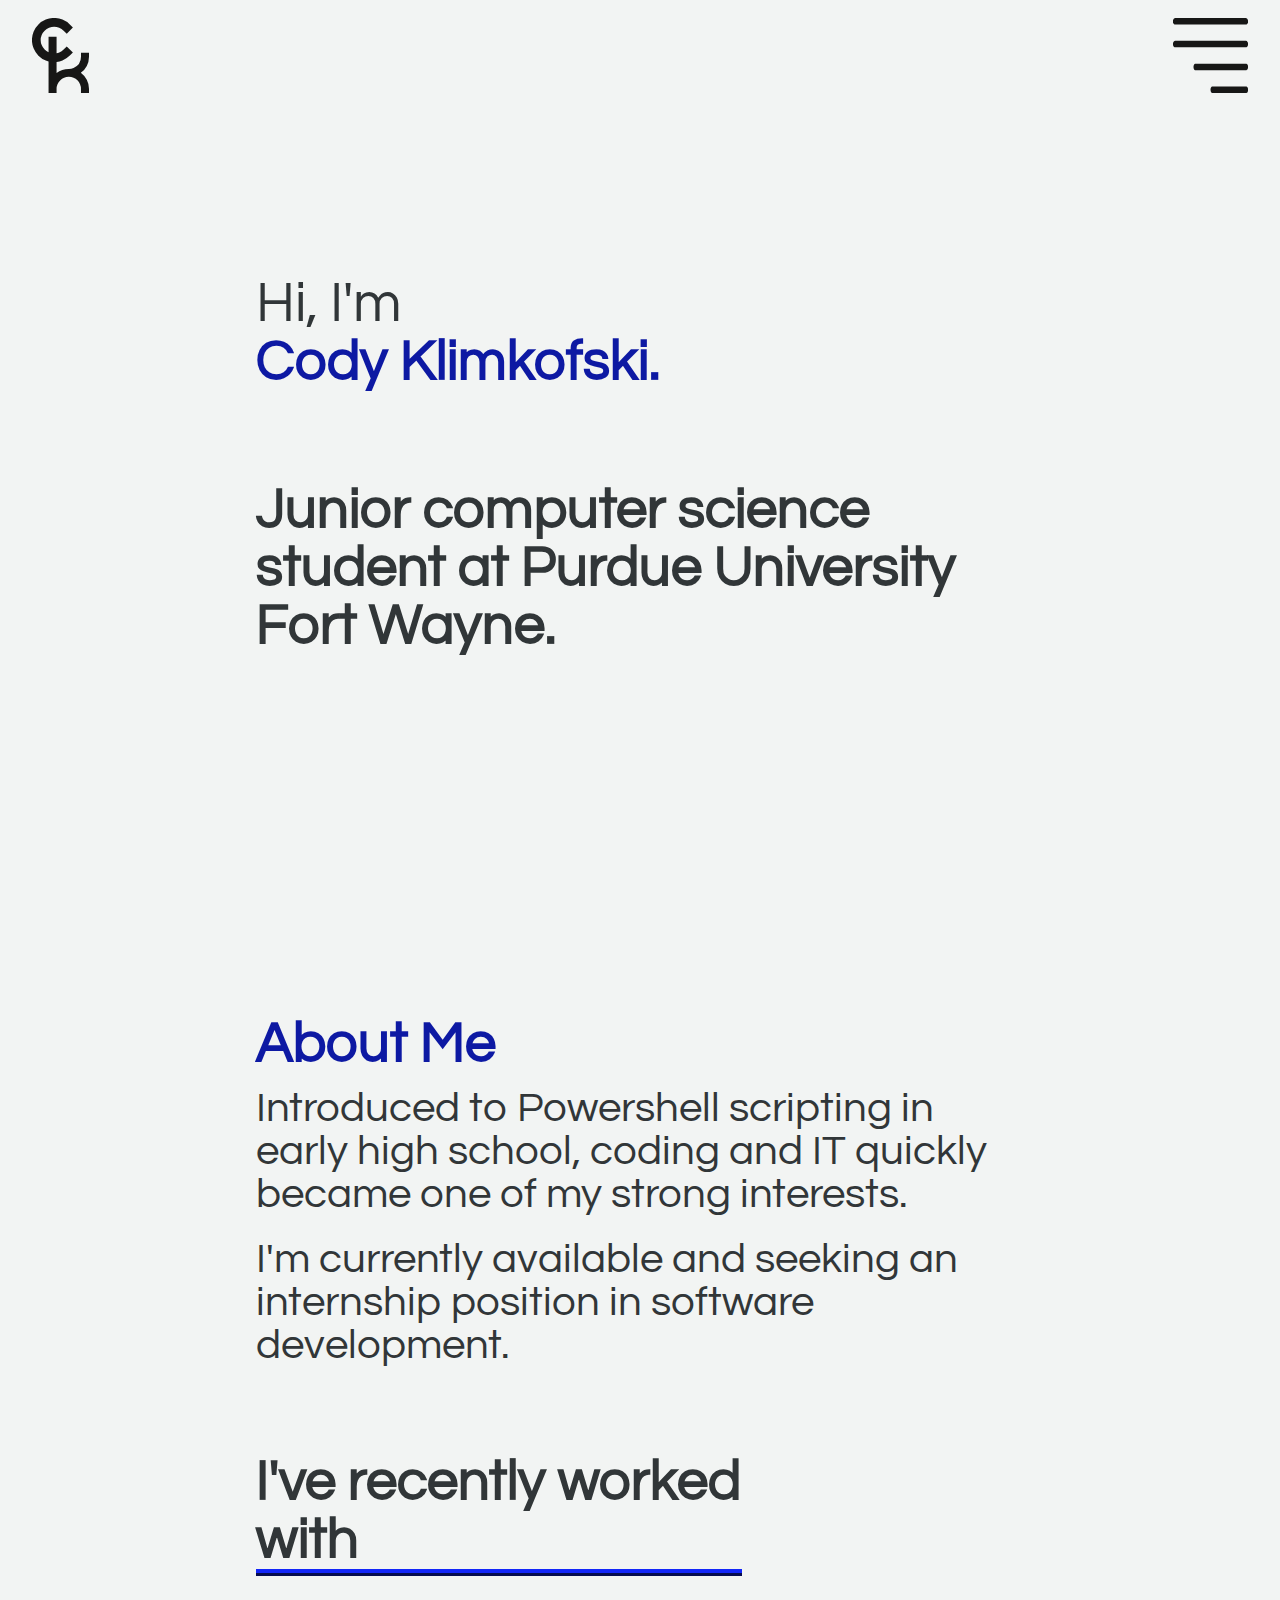
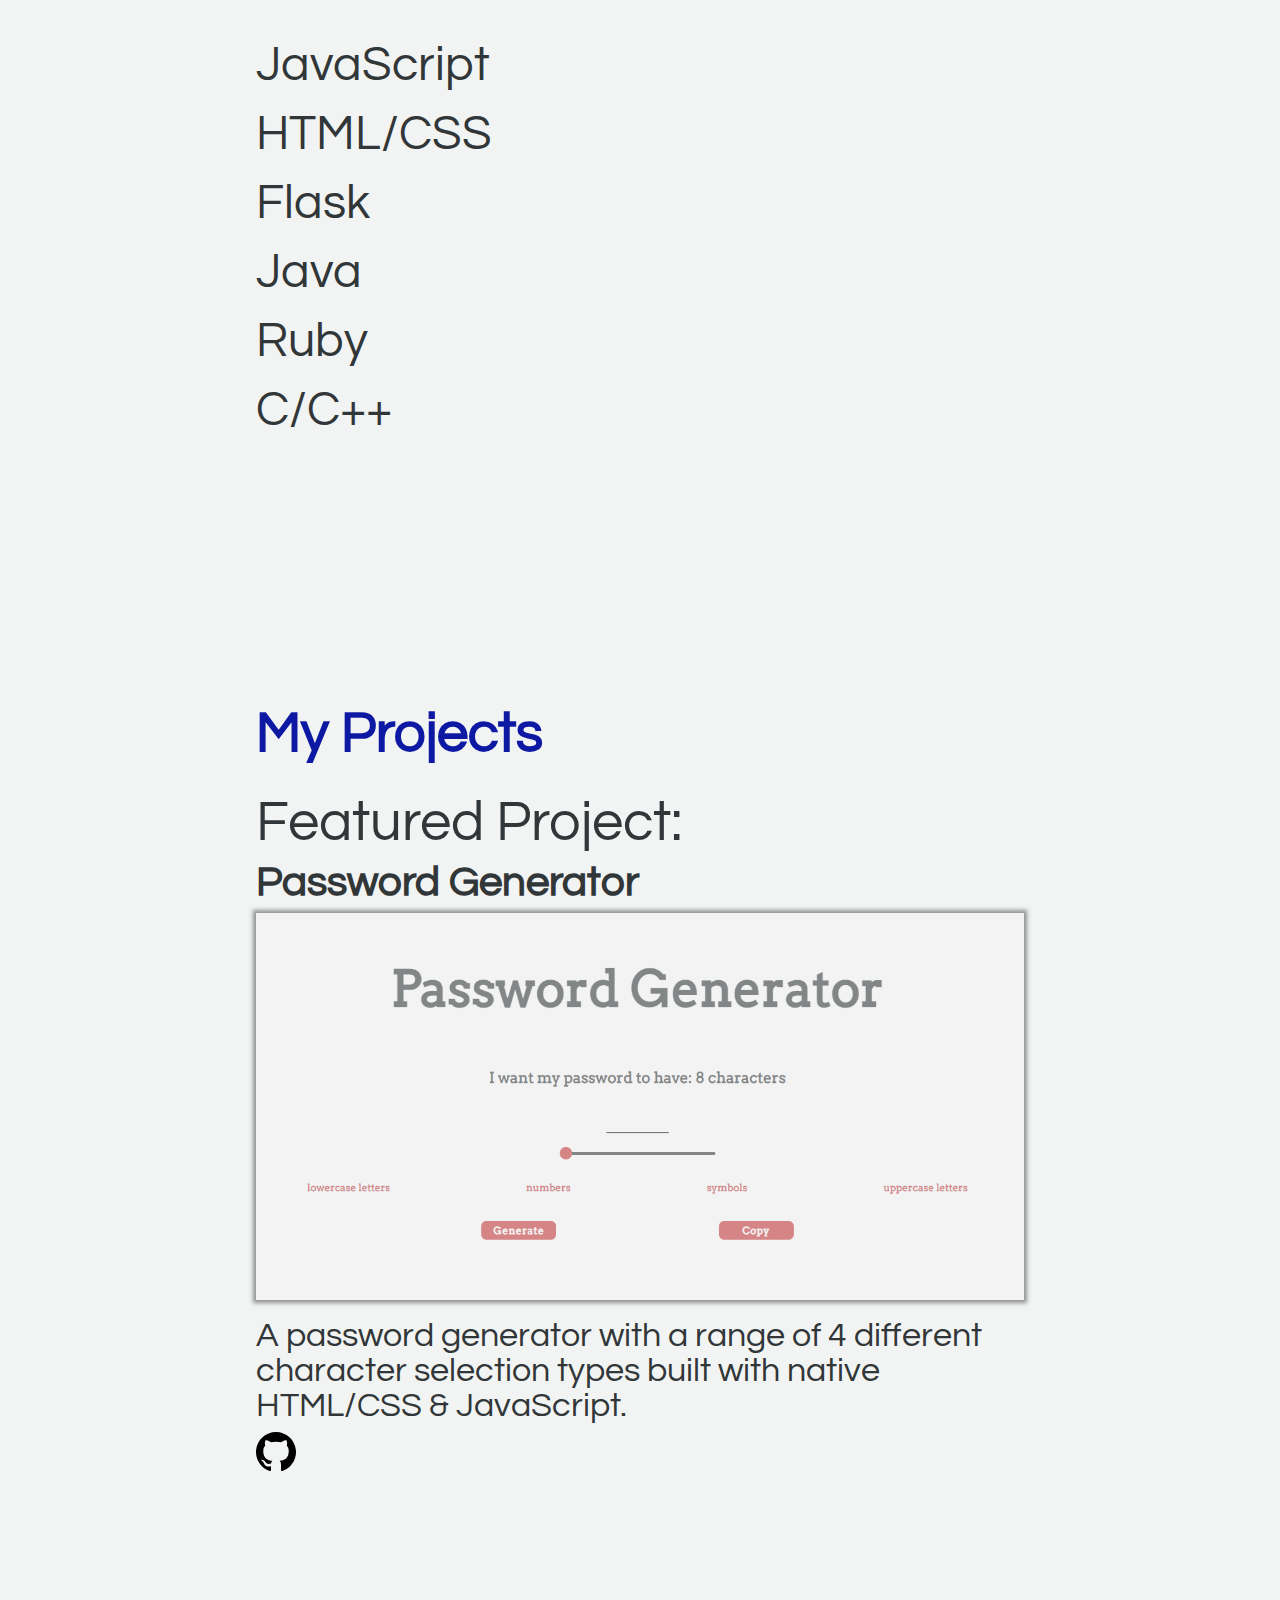
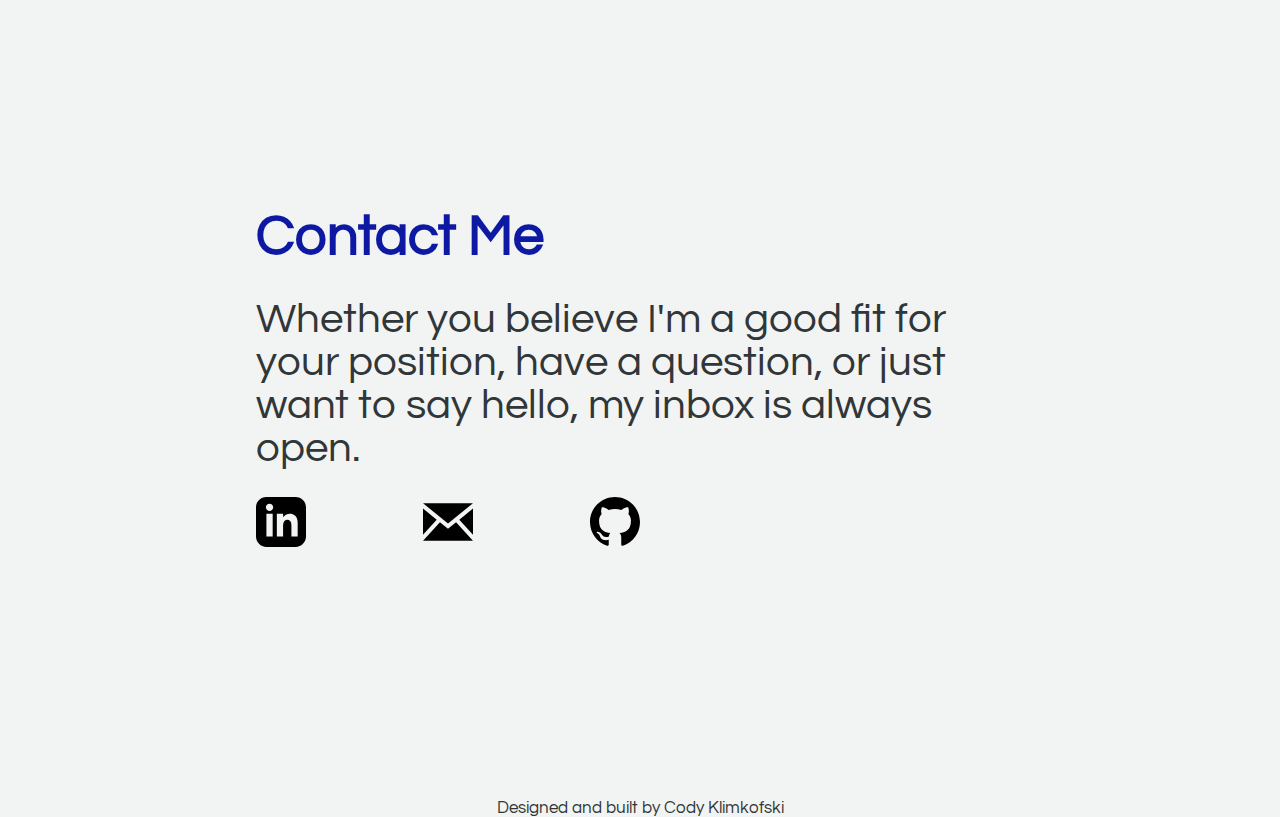
<file: index.html>
<!DOCTYPE html>
<html>
    <head>
        <meta charset="utf-8">
        <meta name="viewport" content="width=device-width, height=device-height, initial-scale=1, shrink-to-fit=no">
        <link rel="stylesheet" href="style.css">
    </head>
    <body>
        <script>
            function dropDown() {
                var dropdownBtn = document.getElementById('dropdown');
                var menuContent = document.getElementById('links');

                if (menuContent.style.display == '') {
                    menuContent.style.display = 'flex';
                } else {
                    menuContent.style.display = '';
                }
            }
        </script>
        <header>
            <nav>
                <img src="images/logo.svg" alt="CK logo" id="logo" onclick="document.location='index.html'">
                <img onclick="dropDown()" src="images/menu.svg" alt="A menu button" id="dropdown">
                    <div id="links">
                        <a href="#about">About</a>
                        <a href="#projects">Projects</a>
                        <a href="#contact">Contact</a>
                    </div>
                </div>
            </nav>
            <title>Cody Klimkofski</title>
            <div class="intro">
                <div class="introduction">
                    <p>Hi, I'm</p>
                    <h1 id="name">Cody Klimkofski.</h1>
                </div>
                <h1 id="description">Junior computer science student at Purdue University Fort Wayne.</h1>
            </div>
        </header>
        <main>
            <div class="about">
                <h2 id="about">About Me</h2>
                <p class="aboutInfo">Introduced to Powershell scripting in early high school, coding and IT quickly became one of my strong interests.</p>
                <p class="aboutInfo">I'm currently available and seeking an internship position in software development.</p>
                <h3 id="skillStart">I've recently worked with</h3>
                <div class="skillLists">
                    <ul>
                        <li>JavaScript</li>
                        <li>HTML/CSS</li>
                        <li>Flask</li>
                    </ul>
                    <ul>
                        <li>Java</li>
                        <li>Ruby</li>
                        <li>C/C++</li>
                    </ul>
                </div>
            </div>

            <div class="projects">
                <h2 id="projects">My Projects</h2>
                <p id="featured">Featured Project:</p>
                <h3>Password Generator</h3>
                <img class="projImg" id="generatorSmall" src="images/generator.PNG" alt="A screenshot of a password generator website" onclick="document.location='generator.html'">
                <img class="projImg" id="generatorLarge" src="images/generatorLarge.PNG" alt="A screenshot of a password generator" onclick="document.location='generator.html'">
                <div class="description">
                    <p>A password generator with a range of 4 different character selection types built with native HTML/CSS & JavaScript.</p>
                    <a href="https://github.com/CodyKlimkofski/PasswordGenerator"><img src="images/github.svg" height="100%" alt="Github logo"></a>
                </div>
            </div>

            <div class="contact">
                <h1 id="contact">Contact Me</h1>
                <p>Whether you believe I'm a good fit for your position, have a question, or just want to say hello, my inbox is always open.</p>
                <div id="contactLinks">
                    <a href="https://www.linkedin.com/in/cody-klimkofski-5b959820a/"><img src="images/linkedin.svg" height="100%" alt="Linked In logo"></a>
                    <a href="mailto:cody.klimkofski@gmail.com"><img src="images/email.svg" height="100%" alt="Email SVG icon"></a>
                    <a href="https://github.com/CodyKlimkofski"><img src="images/github.svg" height="100%" alt="Github logo"></a>
                </div>
            </div>
        </main>
        <footer>
            <p>Designed and built by Cody Klimkofski</p>
        </footer>
    </body>
</html>
</file>
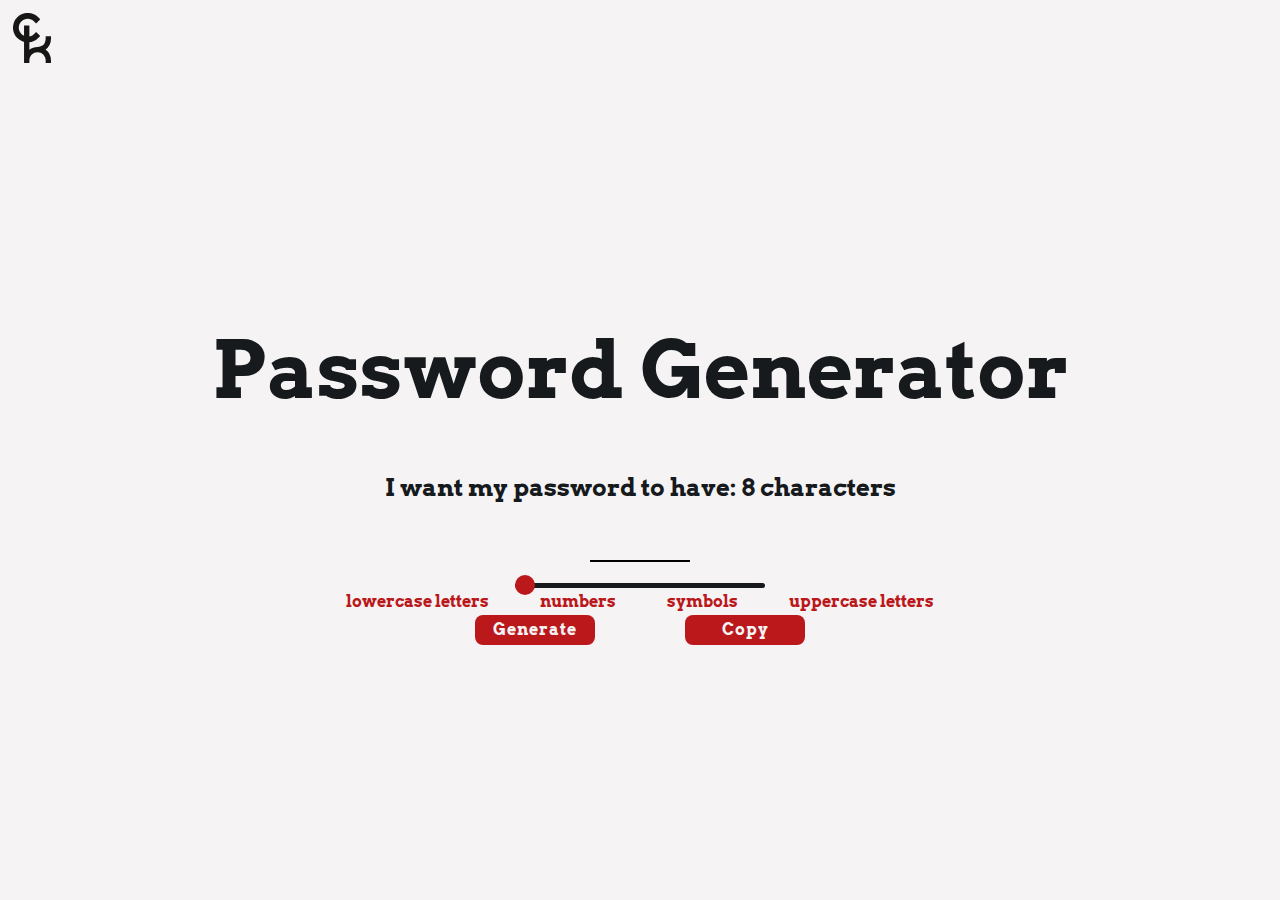
<file: generator.html>
<html>
    <head>
        <meta name="viewport" content="width=device-width, initial-scale=1.0">
        <script src="generator/generator.js"></script>
        <script src="generator/clipboard.min.js"></script>
        <title>Password Generator</title>
        <link rel="stylesheet" href="generator/style.css"></script>
        <link rel="stylesheet" href="https://fonts.googleapis.com/css?family=Arvo">
    </head>
    <body>
        <header>
            <nav>
                <img src="images/logo.svg" alt="CK logo" id="logo" height="100%" onclick="document.location='./index.html'">
            </nav>
            <h1 id="title">Password Generator</h1>
        </header>
        <div class="passwordZone">
            <h3 name="rangeLabel" id="rangeLabel">I want my password to have: 8 characters</h3>
            <input type="text" name="passwordBox" id="passwordBox" readonly>
            <input type="range" name="rangeSlider" id="rangeSlider" min="8" max="32" value="8" oninput="rangeSliderNum()">
        </div>

        <div class="checkboxes-container">
            <label for="lowerCheck" id="lowerLabel"><input type="checkbox" name="lowerCheck" id="lowerCheck" checked><span>lowercase letters</span></label>                
            <label for="numsCheck"><input type="checkbox" name="numsCheck" id="numsCheck" checked><span>numbers</span></label>
            <label for="symbCheck"><input type="checkbox" name="symbCheck" id="symbCheck" checked><span>symbols</span></label>
            <label for="upperCheck"><input type="checkbox" name="upperCheck" id="upperCheck" checked><span>uppercase letters</span></label>
        </div>

        <div class="button-container">
            <button name="generateButton" id="generateButton" onclick="generatePassword()">Generate</button>
            <script>
                (function(){
                    new ClipboardJS(".copyButton");
                })();
            </script>
            <button class="copyButton" name="copyButton" id="copyButton" data-clipboard-target="#passwordBox">Copy</button>
        </div>
    </body>
</html>
</file>
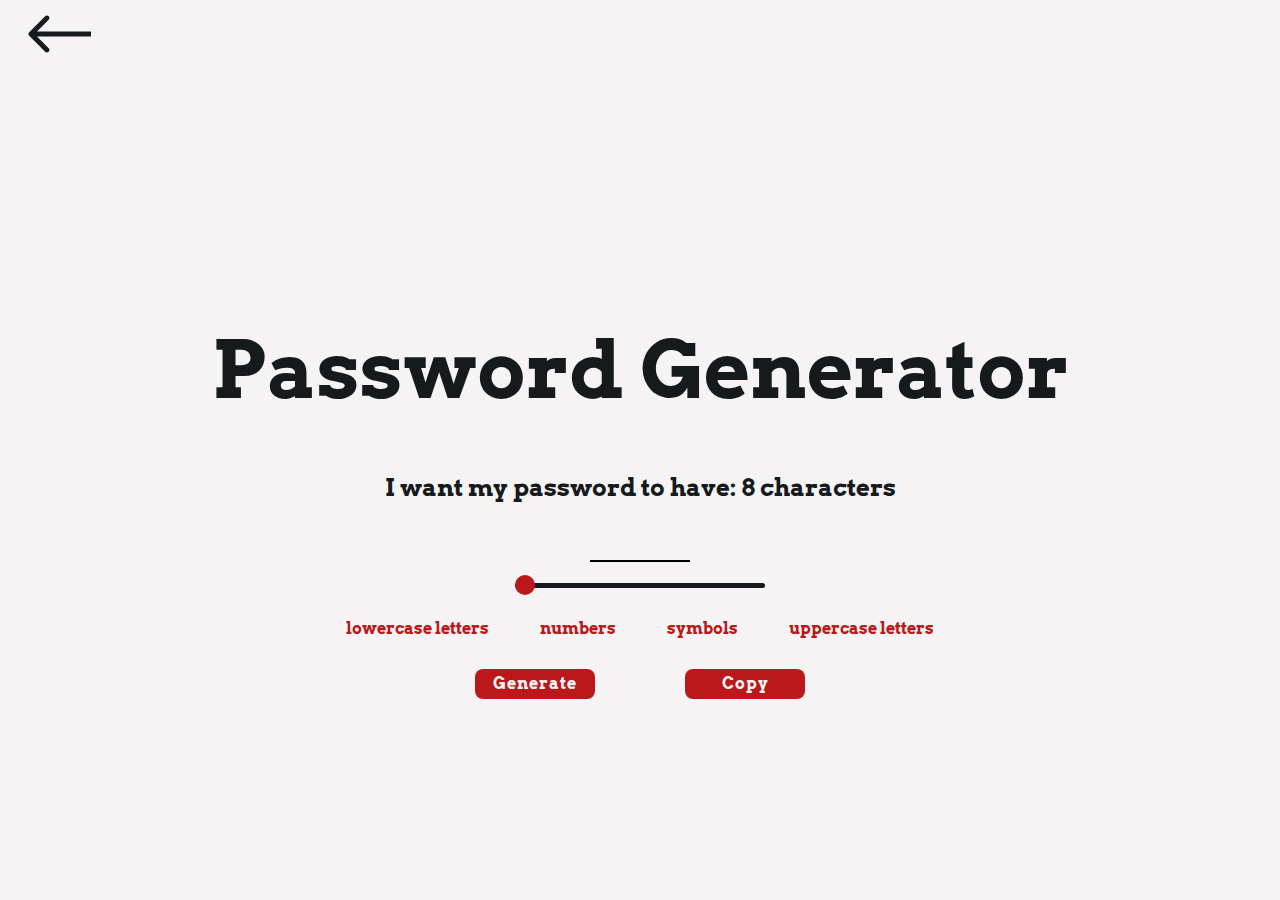
<file: generator/generator.html>
<html>
    <head>
        <meta name="viewport" content="width=device-width, initial-scale=1.0">
        <script src="generator.js"></script>
        <script src="clipboard.min.js"></script>
        <title>Password Generator</title>
        <link rel="stylesheet" href="style.css"></script>
        <link rel="stylesheet" href="https://fonts.googleapis.com/css?family=Arvo">
    </head>
    <body>
        <header>
            <nav>
                <svg id="home" width="63" height="38" viewBox="0 0 63 38" fill="none" xmlns="http://www.w3.org/2000/svg" onclick="document.location='../index.html'">
                    <path d="M1.23223 17.2322C0.255921 18.2085 0.25592 19.7914 1.23223 20.7677L17.1421 36.6777C18.1184 37.654 19.7013 37.654 20.6777 36.6777C21.654 35.7013 21.654 34.1184 20.6777 33.1421L6.53553 19L20.6777 4.85785C21.654 3.88154 21.654 2.29863 20.6777 1.32231C19.7014 0.346003 18.1184 0.346003 17.1421 1.32231L1.23223 17.2322ZM63 16.5L3 16.5L3 21.5L63 21.5L63 16.5Z" fill="#161A1D"/>
                </svg>
                    
            </nav>
            <h1 id="title">Password Generator</h1>
        </header>
        <section class="passwordZone">
            <h3 name="rangeLabel" id="rangeLabel">I want my password to have: 8 characters</h3>
            <input type="text" name="passwordBox" id="passwordBox" readonly>
            <input type="range" name="rangeSlider" id="rangeSlider" min="8" max="32" value="8" oninput="rangeSliderNum()">
        </section>

        <section class="checkboxes-container">
            <label for="lowerCheck" id="lowerLabel"><input type="checkbox" name="lowerCheck" id="lowerCheck" checked><span>lowercase letters</span></label>                
            <label for="numsCheck"><input type="checkbox" name="numsCheck" id="numsCheck" checked><span>numbers</span></label>
            <label for="symbCheck"><input type="checkbox" name="symbCheck" id="symbCheck" checked><span>symbols</span></label>
            <label for="upperCheck"><input type="checkbox" name="upperCheck" id="upperCheck" checked><span>uppercase letters</span></label>
        </section>

        <section class="button-container">
            <button name="generateButton" id="generateButton" onclick="generatePassword()">Generate</button>
            <script>
                (function(){
                    new ClipboardJS(".copyButton");
                })();
            </script>
            <button class="copyButton" name="copyButton" id="copyButton" data-clipboard-target="#passwordBox">Copy</button>
        </section>
    </body>
</html>
</file>
<file: generator/style.css>
* {
  margin: 0;
  padding: 0;
  box-sizing: border-box;
  color: #161a1d;
  font-family: "Arvo", serif;
}

body {
  background-color: #f5f3f4;
  font-family: "Arvo", serif;
}

nav {
  height: 50px;
  width: 98vw;
  margin: auto;
}

nav > img {
  margin-top: 1vw;
}

@media only screen and (max-width: 768px) {
  #title {
  }
}

button {
  color: #f5f3f4;
  background-color: #ba181b;
  border: none;
  width: 120px;
  height: 30px;
  font-size: 1rem;
  font-weight: bold;
  letter-spacing: 1px;
  border-radius: 8px;
  cursor: pointer;
}

:checked + span {
  color: #ba181b;
}

input[type="range"] {
  -webkit-appearance: none;
  width: 250px;
  height: 5px;
  border-radius: 10px;
  background-color: #161a1d;
  outline: 0;
}

input[type="range"]::-webkit-slider-thumb {
  -webkit-appearance: none;
  background-color: #ba181b;
  width: 20px;
  height: 20px;
  border-radius: 50%;
}

input[type="range"]:focus {
  outline: none;
}

#home {
  position: absolute;
  margin-left: 15px;
  margin-top: 15px;
}

input[type="checkbox"] {
  display: none;
}

label {
  color: #161a1d;
  background-color: #f5f3f4;
  font-weight: bold;
  padding: 4px 6px 4px 6px;
  border-radius: 8px;
  cursor: pointer;
}

#passwordBox {
  color: #ba181b;
  background-color: #f5f3f4;
  border: none;
  border-bottom: 2px solid black;
  font-size: 1rem;
  font-weight: bold;
  height: 30px;
  width: 100px;
  text-align: center;
  margin-bottom: 1vh;
}

#title {
  margin: auto;
  text-align: center;
  padding-top: 30vh;
  padding-bottom: 6vh;
  font-size: 5rem;
}

section {
  padding-bottom: 3vh;
}

#passwordBox,
#rangeSlider {
  margin-top: 1.25vh;
}

#rangeLabel {
  padding-bottom: 2vh;
  font-size: 1.5rem;
  text-align: center;
}

.passwordZone {
  display: flex;
  flex-direction: column;
  width: 80%;
  margin: auto;
}
.passwordZone > * {
  margin: auto;
}

.checkboxes-container {
  display: flex;
  flex-direction: row;
  width: 50%;
  margin: auto;
  justify-content: space-around;
}

.button-container {
  display: flex;
  justify-content: space-evenly;
  width: 40%;
  margin: auto;
}
</file>
<file: style.css>
@font-face {
  font-family: Questrial;
  src: url(fonts/Questrial-Regular.ttf);
}

/* a simple CSS reset */
* {
  margin: 0;
  padding: 0;
  font-size: 100%;
  list-style: none;
  border: 0;
  box-sizing: border-box;
}

a:link,
a:visited {
  text-decoration: none;
  color: #313638;
}

/* Mobile/Small first CSS */
body {
  background-color: #f2f4f3;
  color: #313638;
  font-family: Questrial, sans-serif;
  font-size: 2em;
}

footer {
  font-size: 30%;
  text-align: center;
}

nav {
  display: flex;
  justify-content: space-between;
  align-items: center;
  height: 50px;
  width: 95vw;
  margin: auto;
}

nav > img {
  cursor: pointer;
  margin-top: 2.5vw;
}

.about {
  display: flex;
  flex-direction: column;
  margin: auto;
  margin-top: 10vh;
  margin-bottom: 32vh;
  width: 60vw;
}

.about > h2 {
  color: #0d19a3;
  margin-bottom: 1.5vh;
}

.about > p {
  font-size: 75%;
}

.aboutInfo {
  margin-bottom: 2.5vh;
}

.contact {
  width: 60vw;
  margin: auto;
  margin-bottom: 30vh;
}

.contact > h1 {
  color: #0d19a3;
  margin-bottom: 3.5vh;
}

.contact > p {
  font-size: 75%;
  margin-bottom: 3vh;
}

.intro {
  display: flex;
  justify-content: center;
  flex-direction: column;
  margin: auto;
  margin-top: 15vh;
  margin-bottom: 40vh;
  width: 60vw;
}

.projects {
  width: 60vw;
  margin: auto;
  margin-bottom: 40vh;
}

.projects > h3 {
  font-size: 75%;
}

.projects > h3,
#featured {
  margin-bottom: 1vh;
}

.projects > .description {
  font-size: 60%;
}

.projects > .description > p {
  margin-bottom: 1vh;
}

.projects > .projImg {
  box-shadow: 0 0 4px 3px #313638;
  opacity: 0.5;
  display: block;
  width: 60vw;
  margin: auto;
  margin-bottom: 2vh;
  transition: all 1s;
}

.projects > .projImg:hover {
  cursor: pointer;
  box-shadow: 0 0 4px 3px #0d19a3;
  opacity: 1;
}

.skills {
  padding-top: 100px;
  text-align: center;
}

.skillLists li {
  padding-top: 20px;
  font-size: 85%;
}

#contactLinks {
  display: flex;
  flex-direction: row;
  justify-content: space-between;
  width: 45vw;
}

#contactLinks > a {
  display: flex;
  justify-content: center;
  align-items: center;
  height: 25%;
}

#dropdown {
  position: relative;
}

#generatorLarge {
  display: none;
}

#links {
  display: none;
  flex-direction: column;
  position: absolute;
  right: 0;
  margin-top: 160px;
  margin-right: 2.5vw;
  max-width: 8rem;
  font-size: 75%;
  text-align: right;
  padding: 5px;
  border: #313638;
  border-style: groove;
  border-radius: 7px;
  border-width: 2px;
}

#dropdown,
#logo {
  height: 100%;
}

#name {
  padding-bottom: 10vh;
  color: #0d19a3;
}

#projects {
  color: #0d19a3;
  margin-bottom: 3.5vh;
}

#skillStart {
  margin-top: 7vh;
  border-bottom: #0d19a3;
  border-style: ridge;
  width: 11rem;
}

/* Tablet/Medium CSS */
@media only screen and (min-width: 680px) {
  body {
    font-size: 4em;
  }

  nav > img {
    margin-top: 60px;
  }

  .about {
    margin-top: 0;
    margin-bottom: 30vh;
  }

  .contact {
    margin-bottom: 30vh;
  }

  #contactLinks {
    width: 35vw;
  }

  #contactLinks > a {
    height: 35px;
  }

  #generatorSmall {
    display: none;
  }

  #generatorLarge {
    display: block;
  }

  #dropdown,
  #logo {
    height: 75px;
  }

  #links {
    font-size: 2.5rem;
    max-width: 12rem;
    margin-top: 300px;
    padding: 10px;
    border-radius: 10px;
    border-width: 4px;
  }

  #skillStart {
    border-bottom-width: 7px;
    width: 45vw;
    margin-bottom: 5vh;
  }
}

/* Desktop/Laptop/Large CSS */
@media only screen and (min-width: 899px) {
  body {
    font-size: 3.5em;
    max-width: 100vw;
  }

  nav > img {
    margin-top: 60px;
  }

  .contact {
    margin-bottom: 28vh;
  }

  .description {
    height: 40px;
  }

  .intro {
    margin-top: 25vh;
  }

  .projects {
    margin-bottom: 50vh;
  }

  #contactLinks {
    width: 30vw;
  }

  #contactLinks > a {
    height: 50px;
  }

  #links {
    margin-right: 2vh;
  }

  #skillStart {
    width: 38vw;
  }
}

/* XL CSS */
@media only screen and (min-width: 2000px) {
  body {
    font-size: 5em;
  }

  .about {
    margin-top: 50vh;
  }

  .contact {
    margin-top: 10vh;
  }

  #contactLinks {
    width: 20vw;
  }

  #contactLinks > a {
    height: 80px;
  }
}
</file>
